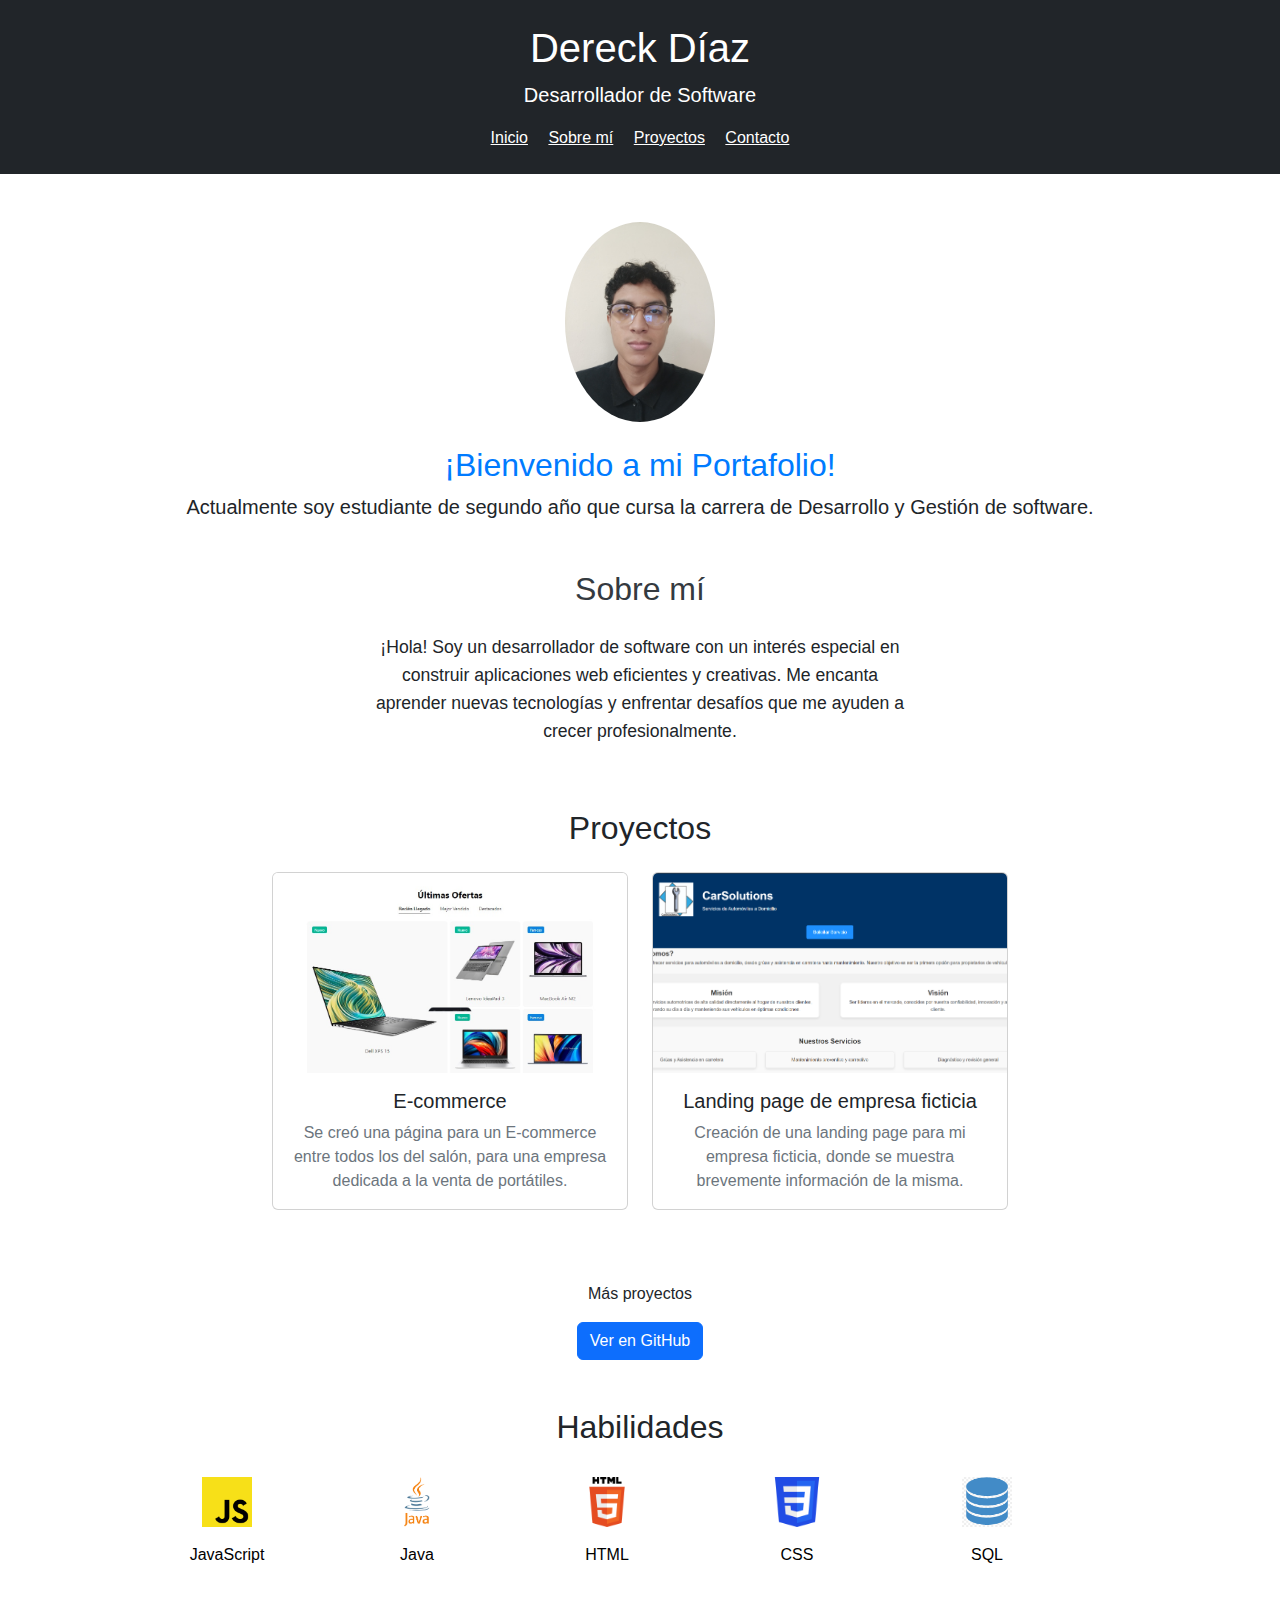
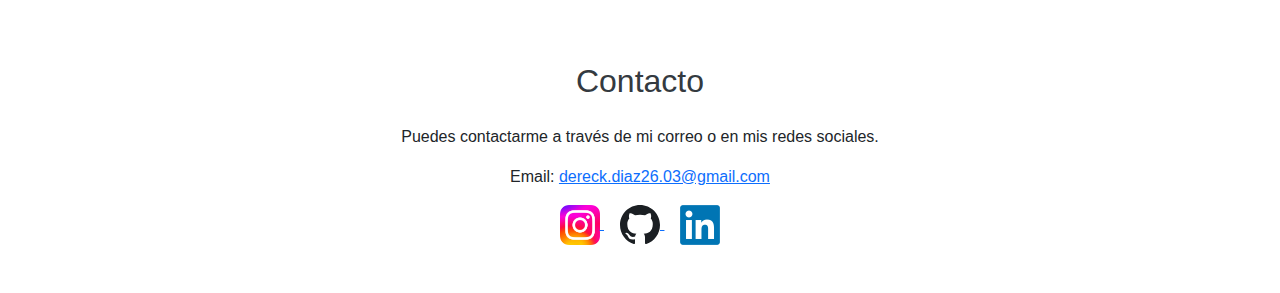
<file: Index.html>
<!DOCTYPE html>
<html lang="en">
<head>
    <meta charset="UTF-8">
    <meta name="viewport" content="width=device-width, initial-scale=1.0">
    <title>Portafolio</title>
    <!--LINK DE BOOTSTRAP-->
    <link rel="stylesheet" href="Bootstrap/css/bootstrap.min.css">
    <link rel="stylesheet" href="Style.css">
</head>
<body>
    <!--HEADER-->
    <header class="bg-dark text-white text-center py-4">
        <h1>Dereck Díaz</h1>
        <p class="lead">Desarrollador de Software</p>

        <!-- Navegación -->
        <nav>
            <a href="#home" class="text-white mx-2">Inicio</a>
            <a href="#about" class="text-white mx-2">Sobre mí</a>
            <a href="#proyectos" class="text-white mx-2">Proyectos</a>
            <a href="#contact" class="text-white mx-2">Contacto</a>
        </nav>
    </header>

    <!--SECCION HOME-->
    <section id="home" class="container text-center my-5">
        <img src="assets/Foto_de_perfil.jpg" alt="Foto de perfil" class="rounded-circle mb-4" width="150">
        <h2>¡Bienvenido a mi Portafolio!</h2>
        <p class="lead">Actualmente soy estudiante de segundo año que cursa la carrera de Desarrollo y Gestión de
            software.</p>
    </section>
    <!--SECCION SOBRE MI-->
    <section id="about" class="container my-5">
        <div class="row">
            <div class="col-lg-6 mx-auto text-center">
                <h2>Sobre mí</h2>
                <p class="mt-4">
                    ¡Hola! Soy un desarrollador de software con un interés especial en construir aplicaciones web
                    eficientes y creativas. Me encanta aprender nuevas tecnologías y enfrentar desafíos que me ayuden a
                    crecer profesionalmente.
                </p>
            </div>
        </div>
    </section>
    <!-- SECCION PROYECTOS -->
    <section id="proyectos" class="container my-5">
        <h2 class="text-center mb-4">Proyectos</h2>
        <div class="row justify-content-center">
            <!-- PROYECTO 1 -->
            <div class="col-md-4 mb-4">
                <div class="card h-100">
                    <div class="image-container">
                        <img src="assets/Proyecto_Ecommerce.jpg" class="card-img-top" alt="Proyecto 1">
                    </div>
                    <div class="card-body">
                        <h5 class="card-title">E-commerce</h5>
                        <p class="card-text">Se creó una página para un E-commerce entre todos los del salón, para una
                            empresa dedicada a la venta de portátiles.</p>
                    </div>
                </div>
            </div>
            <!-- PROYECTO 2 -->
            <div class="col-md-4 mb-4">
                <div class="card h-100">
                    <div class="image-container">
                        <img src="assets/Landing-page.png" class="card-img-top" alt="Proyecto 2">
                    </div>
                    <div class="card-body">
                        <h5 class="card-title">Landing page de empresa ficticia</h5>
                        <p class="card-text">Creación de una landing page para mi empresa ficticia, donde se muestra
                            brevemente información de la misma.</p>
                    </div>
                </div>
            </div>
        </div>
    </section>

    <!-- Mensaje y Botón de "Más Proyectos" -->
    <div class="text-center mt-4">
        <p>Más proyectos</p>
        <a href="https://github.com/DeftDiaz?tab=repositories" target="_blank" class="btn btn-primary">Ver en GitHub</a>
    </div>
    </section>
    <!-- Habilidades Section -->
    <section id="skills" class="container my-5">
        <h2 class="text-center mb-4">Habilidades</h2>
        <div class="row justify-content-center text-center">
            <!-- JavaScript -->
            <div class="col-6 col-md-2 mb-4">
                <div class="skill-box bg-javascript p-4 rounded">
                    <img src="assets/Javascript-logo.png" alt="JavaScript" width="40">
                    <p class="mt-2">JavaScript</p>
                </div>
            </div>

            <!-- Java -->
            <div class="col-6 col-md-2 mb-4">
                <div class="skill-box bg-java p-4 rounded">
                    <img src="assets/Java-Logo.svg.png" alt="Java" width="60">
                    <p class="mt-2">Java</p>
                </div>
            </div>

            <!-- HTML -->
            <div class="col-6 col-md-2 mb-4">
                <div class="skill-box bg-html p-4 rounded">
                    <img src="assets/HTML-logo.png" alt="HTML" width="40">
                    <p class="mt-2">HTML</p>
                </div>
            </div>

            <!-- CSS -->
            <div class="col-6 col-md-2 mb-4">
                <div class="skill-box bg-css p-4 rounded">
                    <img src="assets/CSS-logo.png" alt="CSS" width="50">
                    <p class="mt-2">CSS</p>
                </div>
            </div>
            <!-- SQL -->
            <div class="col-6 col-md-2 mb-4">
                <div class="skill-box bg-css p-4 rounded">
                    <img src="assets/database-icon.png" alt="SQL" width="50">
                    <p class="mt-2">SQL</p>
                </div>
            </div>
        </div>
    </section>

    <!-- Contacto Section -->
    <section id="contact" class="container my-5">
        <h2 class="text-center mb-4">Contacto</h2>
        <p class="text-center">Puedes contactarme a través de mi correo o en mis redes sociales.</p>
        <div class="text-center">
            <p>Email: <a href="mailto:dereck.diaz26.03@gmail.com">dereck.diaz26.03@gmail.com</a></p>
            <!-- Redes Sociales -->
            <a href="https://www.instagram.com/i.amdereckj26/?next=%2F" target="_blank" class="mx-2">
                <img src="assets/Instagram_logo_2022.svg.webp" alt="instagram" class="social-logo">
            </a>
            <a href="https://github.com/DeftDiaz" target="_blank" class="mx-2">
                <img src="assets/Github_logo.svg" alt="Github" class="social-logo">
            </a>
            <a href="https://www.linkedin.com/in/dereck-d%C3%ADaz-946080339/" target="_blank" class="mx-2">
                <img src="assets/LinkedIn_logo_initials.png" alt="Linkedin" class="social-logo">
            </a>
        </div>
    </section>
</body>
</html>
</file>
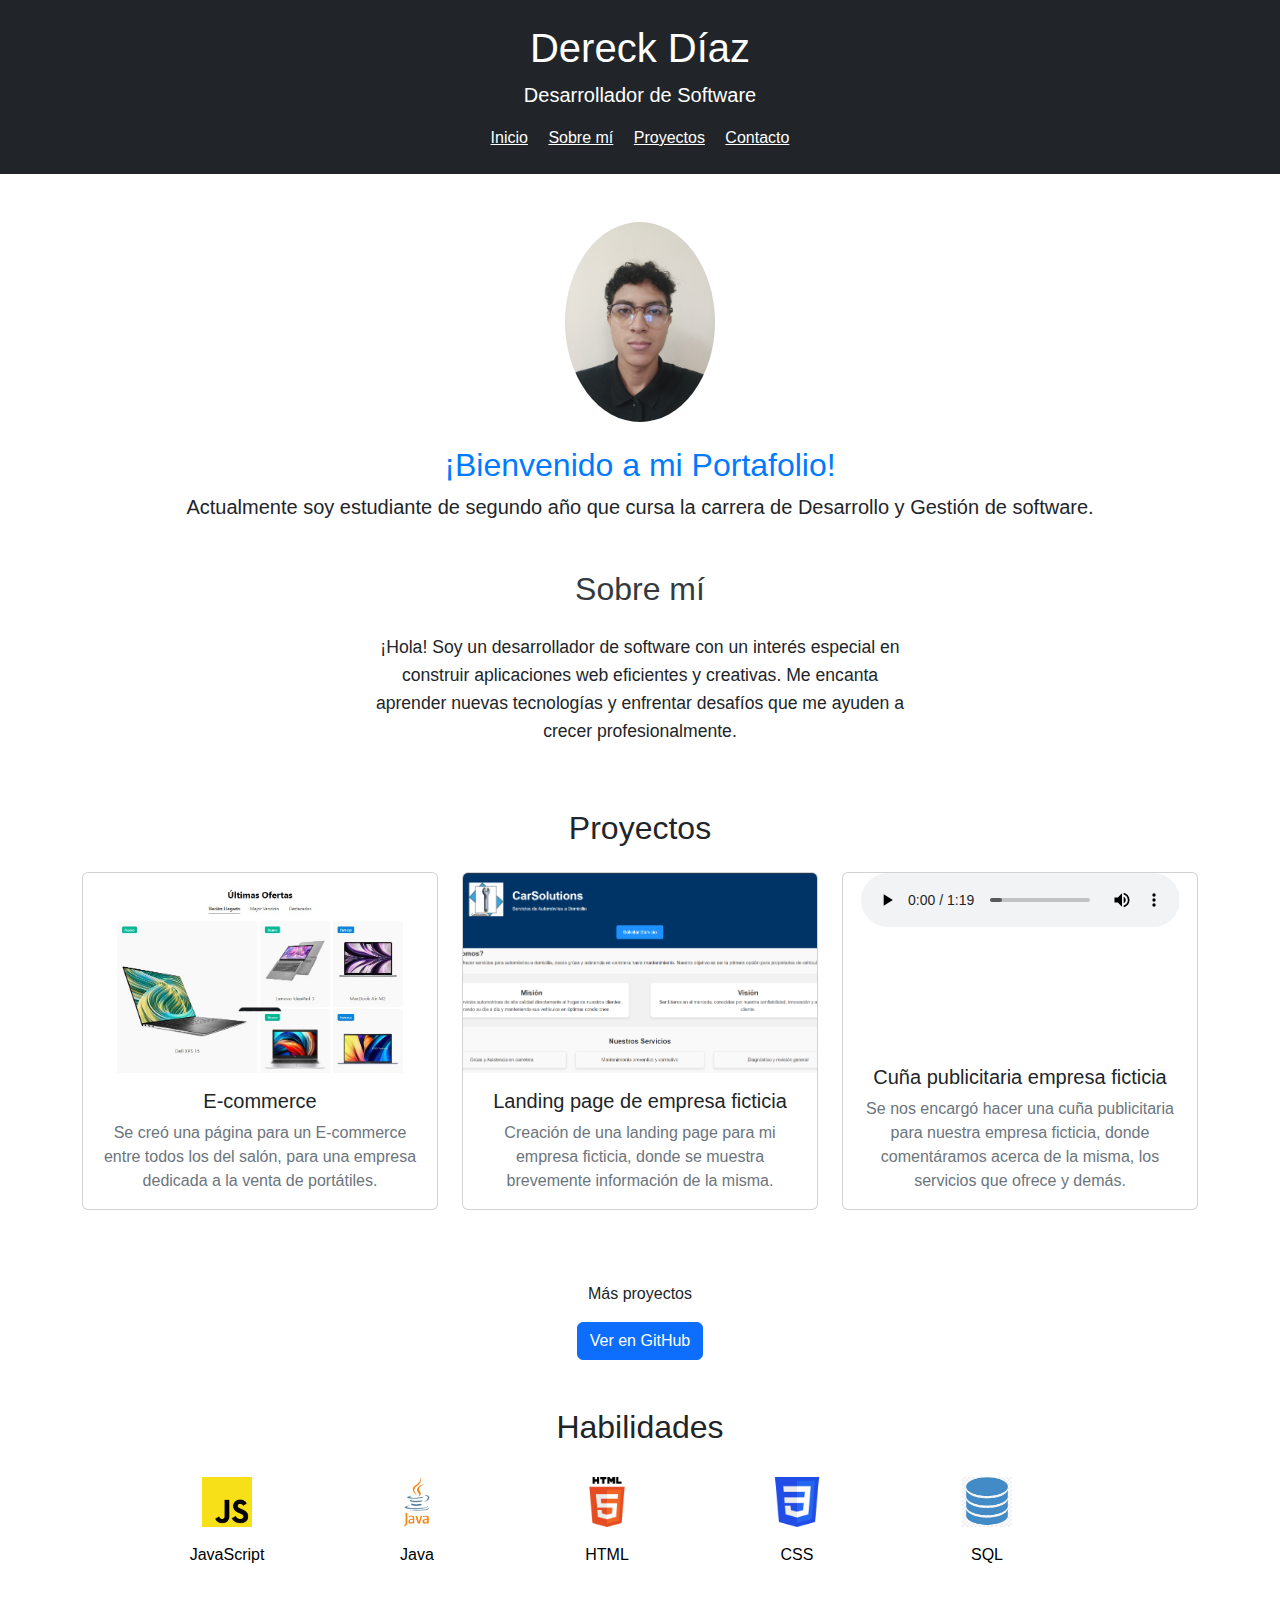
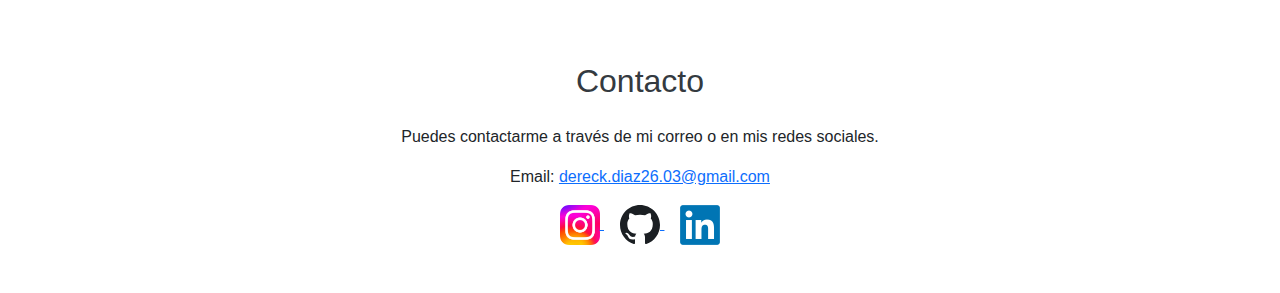
<file: index.html>
<!DOCTYPE html>
<html lang="en">

<head>
    <meta charset="UTF-8">
    <meta name="viewport" content="width=device-width, initial-scale=1.0">
    <title>Portafolio</title>
    <!--LINK DE BOOTSTRAP-->
    <link rel="stylesheet" href="Bootstrap/css/bootstrap.min.css">
    <link rel="stylesheet" href="Style.css">
</head>

<body>
    <!--HEADER-->
    <header class="bg-dark text-white text-center py-4">
        <h1>Dereck Díaz</h1>
        <p class="lead">Desarrollador de Software</p>

        <!-- Navegación -->
        <nav>
            <a href="#home" class="text-white mx-2">Inicio</a>
            <a href="#about" class="text-white mx-2">Sobre mí</a>
            <a href="#proyectos" class="text-white mx-2">Proyectos</a>
            <a href="#contact" class="text-white mx-2">Contacto</a>
        </nav>
    </header>

    <!--SECCION HOME-->
    <section id="home" class="container text-center my-5">
        <img src="assets/Foto_de_perfil.jpg" alt="Foto de perfil" class="rounded-circle mb-4" width="150">
        <h2>¡Bienvenido a mi Portafolio!</h2>
        <p class="lead">Actualmente soy estudiante de segundo año que cursa la carrera de Desarrollo y Gestión de
            software.</p>
    </section>
    <!--SECCION SOBRE MI-->
    <section id="about" class="container my-5">
        <div class="row">
            <div class="col-lg-6 mx-auto text-center">
                <h2>Sobre mí</h2>
                <p class="mt-4">
                    ¡Hola! Soy un desarrollador de software con un interés especial en construir aplicaciones web
                    eficientes y creativas. Me encanta aprender nuevas tecnologías y enfrentar desafíos que me ayuden a
                    crecer profesionalmente.
                </p>
            </div>
        </div>
    </section>
    <!-- SECCION PROYECTOS -->
    <section id="proyectos" class="container my-5">
        <h2 class="text-center mb-4">Proyectos</h2>
        <div class="row justify-content-center">
            <!-- PROYECTO 1 -->
            <div class="col-md-4 mb-4">
                <div class="card h-100">
                    <div class="image-container">
                        <img src="assets/Proyecto_Ecommerce.jpg" class="card-img-top" alt="Proyecto 1">
                    </div>
                    <div class="card-body">
                        <h5 class="card-title">E-commerce</h5>
                        <p class="card-text">Se creó una página para un E-commerce entre todos los del salón, para una
                            empresa dedicada a la venta de portátiles.</p>
                    </div>
                </div>
            </div>
            <!-- PROYECTO 2 -->
            <div class="col-md-4 mb-4">
                <div class="card h-100">
                    <div class="image-container">
                        <img src="assets/Landing-page.png" class="card-img-top" alt="Proyecto 2">
                    </div>
                    <div class="card-body">
                        <h5 class="card-title">Landing page de empresa ficticia</h5>
                        <p class="card-text">Creación de una landing page para mi empresa ficticia, donde se muestra
                            brevemente información de la misma.</p>
                    </div>
                </div>
            </div>
            <!--PROYECTO 3-->
            <div class="col-md-4 mb-4">
                <div class="card h-100">
                    <div class="audio-container">
                        <audio controls>
                            <source src="assets/Cuña publicitaria carSolutions (online-audio-converter.com).mp3" type="audio/mpeg">
                            Tu navegador no soporta el elemento de audio.
                        </audio>
                    </div>
                    <div class="card-body d-flex flex-column justify-content-end">
                        <h5 class="card-title">Cuña publicitaria empresa ficticia</h5>
                        <p class="card-text">Se nos encargó hacer una cuña publicitaria para nuestra empresa ficticia, donde comentáramos acerca de la misma, los servicios que ofrece y demás.
                        </p>
                    </div>
                </div>
            </div>
            
        </div>
    </section>

    <!-- Mensaje y Botón de "Más Proyectos" -->
    <div class="text-center mt-4">
        <p>Más proyectos</p>
        <a href="https://github.com/DeftDiaz?tab=repositories" target="_blank" class="btn btn-primary">Ver en GitHub</a>
    </div>
    </section>
    <!-- Habilidades Section -->
    <section id="skills" class="container my-5">
        <h2 class="text-center mb-4">Habilidades</h2>
        <div class="row justify-content-center text-center">
            <!-- JavaScript -->
            <div class="col-6 col-md-2 mb-4">
                <div class="skill-box bg-javascript p-4 rounded">
                    <img src="assets/Javascript-logo.png" alt="JavaScript" width="40">
                    <p class="mt-2">JavaScript</p>
                </div>
            </div>

            <!-- Java -->
            <div class="col-6 col-md-2 mb-4">
                <div class="skill-box bg-java p-4 rounded">
                    <img src="assets/Java-Logo.svg.png" alt="Java" width="60">
                    <p class="mt-2">Java</p>
                </div>
            </div>

            <!-- HTML -->
            <div class="col-6 col-md-2 mb-4">
                <div class="skill-box bg-html p-4 rounded">
                    <img src="assets/HTML-logo.png" alt="HTML" width="40">
                    <p class="mt-2">HTML</p>
                </div>
            </div>

            <!-- CSS -->
            <div class="col-6 col-md-2 mb-4">
                <div class="skill-box bg-css p-4 rounded">
                    <img src="assets/CSS-logo.png" alt="CSS" width="50">
                    <p class="mt-2">CSS</p>
                </div>
            </div>
            <!-- SQL -->
            <div class="col-6 col-md-2 mb-4">
                <div class="skill-box bg-css p-4 rounded">
                    <img src="assets/database-icon.png" alt="SQL" width="50">
                    <p class="mt-2">SQL</p>
                </div>
            </div>
        </div>
    </section>

    <!-- Contacto Section -->
    <section id="contact" class="container my-5">
        <h2 class="text-center mb-4">Contacto</h2>
        <p class="text-center">Puedes contactarme a través de mi correo o en mis redes sociales.</p>
        <div class="text-center">
            <p>Email: <a href="mailto:dereck.diaz26.03@gmail.com">dereck.diaz26.03@gmail.com</a></p>
            <!-- Redes Sociales -->
            <a href="https://www.instagram.com/i.amdereckj26/?next=%2F" target="_blank" class="mx-2">
                <img src="assets/Instagram_logo_2022.svg.webp" alt="instagram" class="social-logo">
            </a>
            <a href="https://github.com/DeftDiaz" target="_blank" class="mx-2">
                <img src="assets/Github_logo.svg" alt="Github" class="social-logo">
            </a>
            <a href="https://www.linkedin.com/in/dereck-d%C3%ADaz-946080339/" target="_blank" class="mx-2">
                <img src="assets/LinkedIn_logo_initials.png" alt="Linkedin" class="social-logo">
            </a>
        </div>
    </section>
</body>

</html>
</file>
<file: Style.css>
/* General */
* {
    margin: 0;
    padding: 0;
    box-sizing: border-box;
}

/* Estilo para el encabezado */
header h1 {
    font-size: 2.5rem;
}

/* Sección Home */
section#home h2 {
    color: #007bff;
    /* Color azul de Bootstrap */
}

/* Sección Sobre mí */
section#about h2 {
    font-size: 2rem;
    color: #343a40;
}

section#about p {
    font-size: 1.1rem;
    line-height: 1.6;
}

/* Sección Proyectos */
section#projects h2 {
    font-size: 2rem;
    color: #343a40;
}

/* Tarjetas en la sección de proyectos */
.card {
    display: flex;
    flex-direction: column;
    justify-content: space-between;
    /* Asegura que el contenido dentro de la tarjeta esté bien distribuido */
    height: 100%;
    /* Todas las tarjetas tendrán la misma altura */
}

.image-container {
    height: 200px;
    /* Altura fija para las imágenes */
    overflow: hidden;
}

.image-container img {
    width: 100%;
    height: 100%;
    object-fit: cover;
    /* Asegura que las imágenes se ajusten al contenedor sin distorsionarse */
}

.card-title {
    font-size: 1.25rem;
}

.card-text {
    font-size: 1rem;
    color: #6c757d;
}

/* Sección Habilidades */
.skill-box {
    width: 100px;
    /* Ajusta el ancho deseado */
    height: 120px;
    /* Ajusta la altura deseada */
    display: flex;
    flex-direction: column;
    align-items: center;
    justify-content: center;
    color: black;
    background-color: white;
    text-align: center;
}

.skill-box img {
    display: block;
    margin: 0 auto;
    width: 50px;
    /* Tamaño uniforme para todas las imágenes de logos */
    height: 50px;
    object-fit: contain;
    /* Asegura que la imagen se ajuste sin distorsionarse */
    margin-bottom: 8px;
    /* Espacio entre el logo y el texto */
}

/* Sección Contacto */
section#contact h2 {
    font-size: 2rem;
    color: #343a40;
}

.social-logo {
    width: 40px;
    /* Ajusta el tamaño según tus preferencias */
    height: auto;
    /* Mantiene la proporción de la imagen */
    transition: transform 0.3s;
    /* Añade una animación al pasar el cursor (opcional) */
}

.social-logo:hover {
    transform: scale(1.1);
    /* Aumenta ligeramente el tamaño en hover */
}

/* General Styling */
body {
    margin: 0;
    padding: 0;
    font-family: Arial, sans-serif;
}

/* Ajustes para pantallas pequeñas */
@media (max-width: 768px) {

    /* Centrar el contenido en pantallas pequeñas */
    header {
        text-align: center;
        padding: 2rem;
    }

    /* Ajustar las tarjetas de proyectos para que ocupen todo el ancho */
    .card {
        margin-bottom: 1rem;
    }

    .col-md-4 {
        width: 100%;
    }

    /* Ajustar el tamaño de las habilidades */
    .skill-box {
        width: 80px;
        height: 100px;
    }

    .skill-box img {
        width: 40px;
        height: 40px;
    }

    /* Espaciado en la sección contacto */
    section#contact {
        padding: 1rem;
    }
}

/* Ajustes para pantallas muy pequeñas (teléfonos) */
@media (max-width: 576px) {

    /* Aumentar el espacio entre las secciones */
    section {
        padding: 1rem;
    }

    /* Redimensionar imágenes de perfil y redes sociales */
    #home img {
        width: 120px;
    }

    .social-logo {
        width: 30px;
    }
}

.audio-container {
    text-align: center; /* Centra el reproductor horizontalmente */
}

.audio-container audio {
    display: block;
    margin: 0 auto;
    width: 90%; /* Ajusta el tamaño del reproductor */
}

.card-body {
    flex: 1; /* Asegura que el texto siempre esté en el mismo nivel */
    display: flex;
    flex-direction: column;
    justify-content: flex-start; /* Alinea el texto hacia la parte superior */
    text-align: center; /* Centra el texto dentro de la tarjeta */
}
</file>
